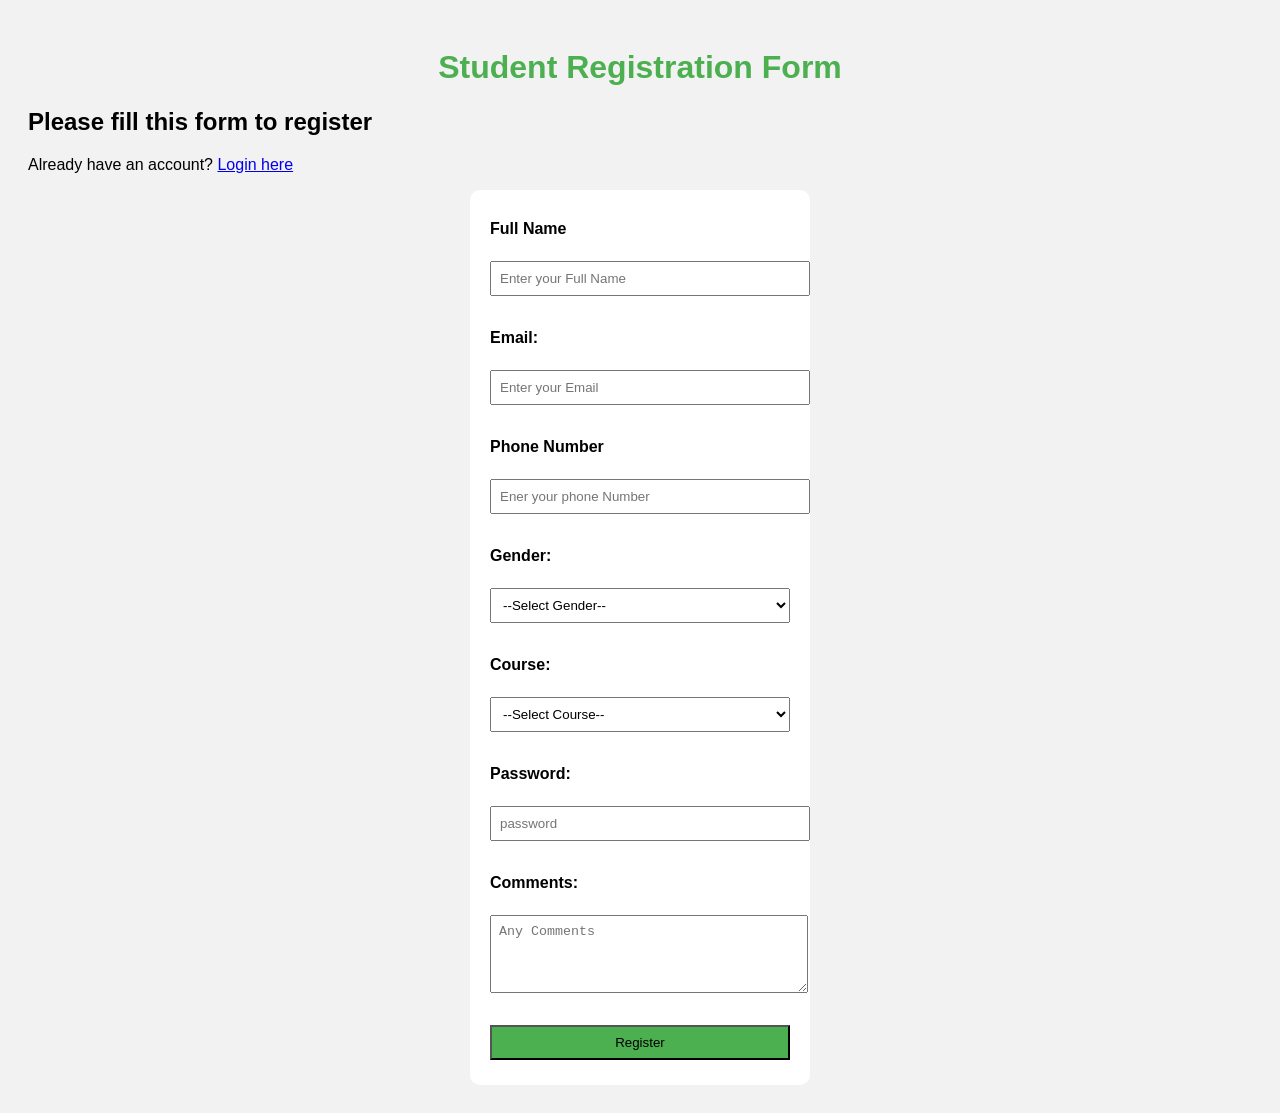
<file: index.html>
<!DOCTYPE html>
<html lang="en">
<head>
    <meta charset="UTF-8">
    <meta name="viewport" content="width=device-width, initial-scale=1.0">
    <title>Student Registration Form</title>
    <link rel="stylesheet" href="style.css">
</head>
<body>
    <h1>Student Registration Form</h1>
    <h2>Please fill this form to register</h2>
    <p>Already have an account? <a href="login.html">Login here</a></p>
    <form>
        <label>Full Name</label><br>
        <input type="text" placeholder="Enter your Full Name"><br><br>
        
        <label>Email:</label><br>
        <input type="email" required placeholder="Enter your Email"><br><br>

           <label>Phone Number</label><br>
        <input type="tel" required placeholder="Ener your phone Number"><br><br>
        
        <label>Gender:</label><br>
        <select name="gender"required>
            <option value="">--Select Gender--</option>
            <option>Male</option>
            <option>Female</option>
            <option>Other</option>
        </select><br><br>

        <label>Course:</label><br>
        <select name="course" required>
            <option value="">--Select Course--</option>
            <option>Web Development</option>
            <option>Data Science</option>
            <option>Graphics Design</option>
        </select><br><br>

        <label>Password:</label><br>
        <input type="password" required placeholder="password"><br><br>

        <label>Comments:</label><br>
        <textarea placeholder="Any Comments" rows="4"></textarea><br><br>

        <button type="submit">Register</button>
    </form>
</body>
</html>
</file>
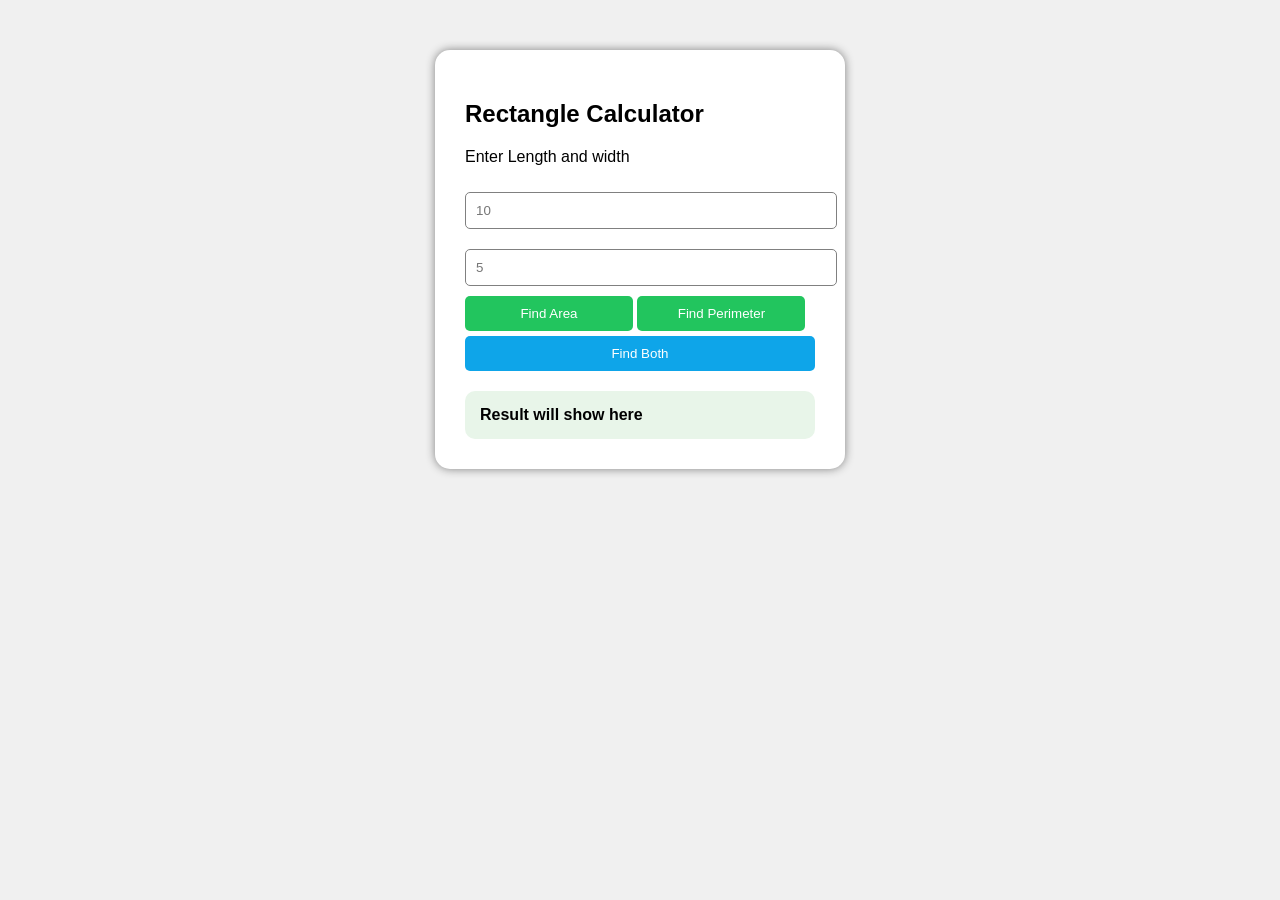
<file: rectangle.html>
<!DOCTYPE html>
<html>
    <head>
        <title>Rectangle</title>
        <style>
            body { font-family: Arial; display: flex; justify-content: center; margin-top: 50px; background: #f0f0f0; }
            .box { background: white; padding: 30px; border-radius: 15px; box-shadow: 0 0 10px gray; width: 350px;}
            input { width: 100%; padding: 10px; margin: 10px 0; border-radius: 5px; border: 1px solid grey;}
            button { width: 48%; padding: 10px; background: #4CAF50; color: white; border: none; border-radius: 5px; cursor: pointer; }
            #result { margin-top: 20px; font-weight: bold; background: #e8f5e9; padding: 15px; border-radius: 10px; }
        </style>
    </head>
 </body>

 <div class="box">
    <h2>Rectangle Calculator</h2>
    <p>Enter Length and width</p>

    <input type="number" id="length" placeholder="10">
    <input type="number" id="width" placeholder="5">

    <div>
        <button onclick="calculateArea()" style="background: #22c55e;width: 48%;">Find Area</button>
            <button onclick="calculatePerimeter()" style="background: #22c55e;width: 48%;">Find Perimeter</button>
    </div>
    <button onclick="calculateBoth()" style="background:#0ea5e9;width:100%; margin-top: 5px">Find Both</button>
    <div id="result">Result will show here</div>
 </div>
 <script>
    function calculateArea() {
        let l = parseFloatdocument.getElementById(HTMLid="length")
        let w = parseFloatdocument.getElementById(HTMLid="width")
        document.getElementById('result').innerHTML ="Area = " + (l*w);
    }
    function calculatePerimeter() {
        let l = parseFloat(document.getElementById("length").value);
        let w = parseFloat(document.getElementById("width").value);
        document.getElementById('result').innerHTML = "perimeter =" +(2*(l+w));
    }
    function calculateBoth() {
        let l = parseFloat(document.getElementById("length").value);
        let w = parseFloat(document.getElementById("width").value);
        let Area =l * w;
        let perimeter = 2 * (l + w);
        document.getElementById('result').innerHTML="Area = " +(l*w)+"<br>perimeter = "+(2*(l+w));
    }
 </script>
</body>
 </html>
</file>
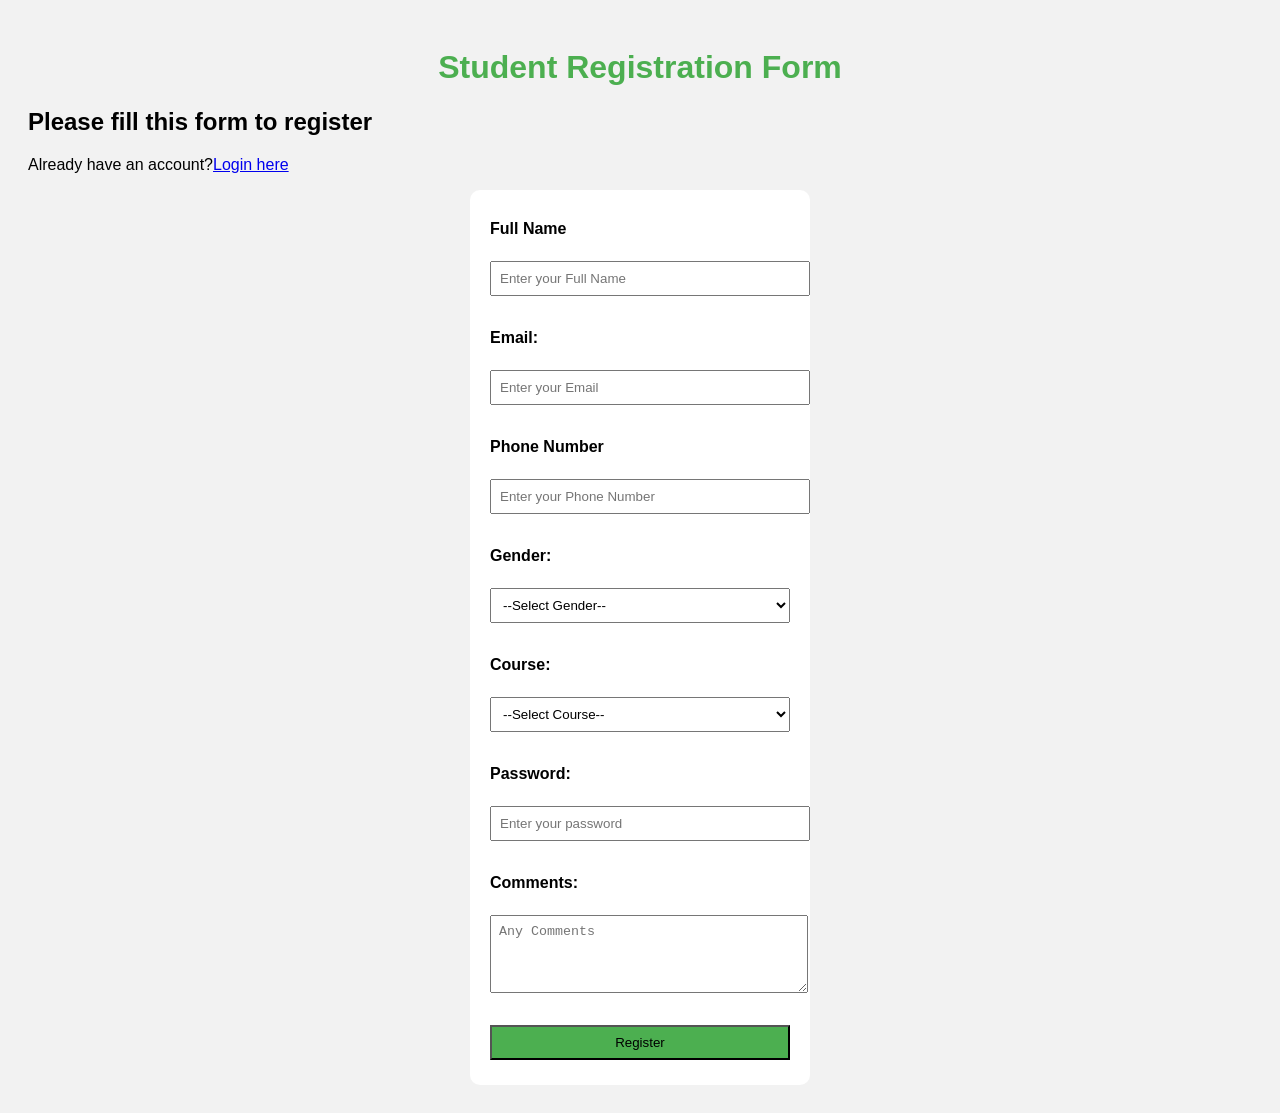
<file: register.html>
<!DOCTYPE html>
<html lang="en">
<head>
    <meta charset="UTF-8">
    <meta name="viewport" content="width=device-width, initial-scale=1.0">
    <title>Student Registration Form</title>
    <link rel="stylesheet" href="style.css">
</head>
<body>
    <h1>Student Registration Form</h1>
    <h2>Please fill this form to register</h2>
    <p>Already have an account?<a href="login.html">Login here</a></p>
    <form>
        <label>Full Name</label><br>
        <input type="text" placeholder="Enter your Full Name"><br><br>
        
        <label>Email:</label><br>
        <input type="email" required placeholder="Enter your Email"><br><br>

           <label>Phone Number</label><br>
        <input type="tel" required placeholder="Enter your Phone Number"><br><br>
        
        <label>Gender:</label><br>
        <select name="gender"required>
            <option value="">--Select Gender--</option>
            <option>Male</option>
            <option>Female</option>
            <option>Other</option>
        </select><br><br>

        <label>Course:</label><br>
        <select name="course" required>
            <option value="">--Select Course--</option>
            <option>Web Development</option>
            <option>Data Science</option>
            <option>Graphics Design</option>
        </select><br><br>

        <label>Password:</label><br>
        <input type="password" required placeholder="Enter your password"><br><br>

        <label>Comments:</label><br>
        <textarea placeholder="Any Comments" rows="4"></textarea><br><br>

        <button type="submit">Register</button>
    </form>
</body>
</html>
</file>
<file: style.css>
body {
  font-family:Arial, sans-serif;
  background-color: #f2f2f2;
  padding:20px
}
h1 {
  color: #4CAF50;
  text-align: center
}
form {
  background:white;
  padding:20px;
  border-radius: 10px;
  width:300px;
  margin: auto;
}
input, select, button, textarea {
  width: 100%;
  padding: 8px;
  margin: 5px 0;
}

label {
  font-weight: bold;
  display: block;
  margin-top: 10px;
}
button {
  background-color: #4CAF50;
  color: white
    border: none
  cursor: pointer
}
button:hover {
  background-color: #45a049;
}
</file>
